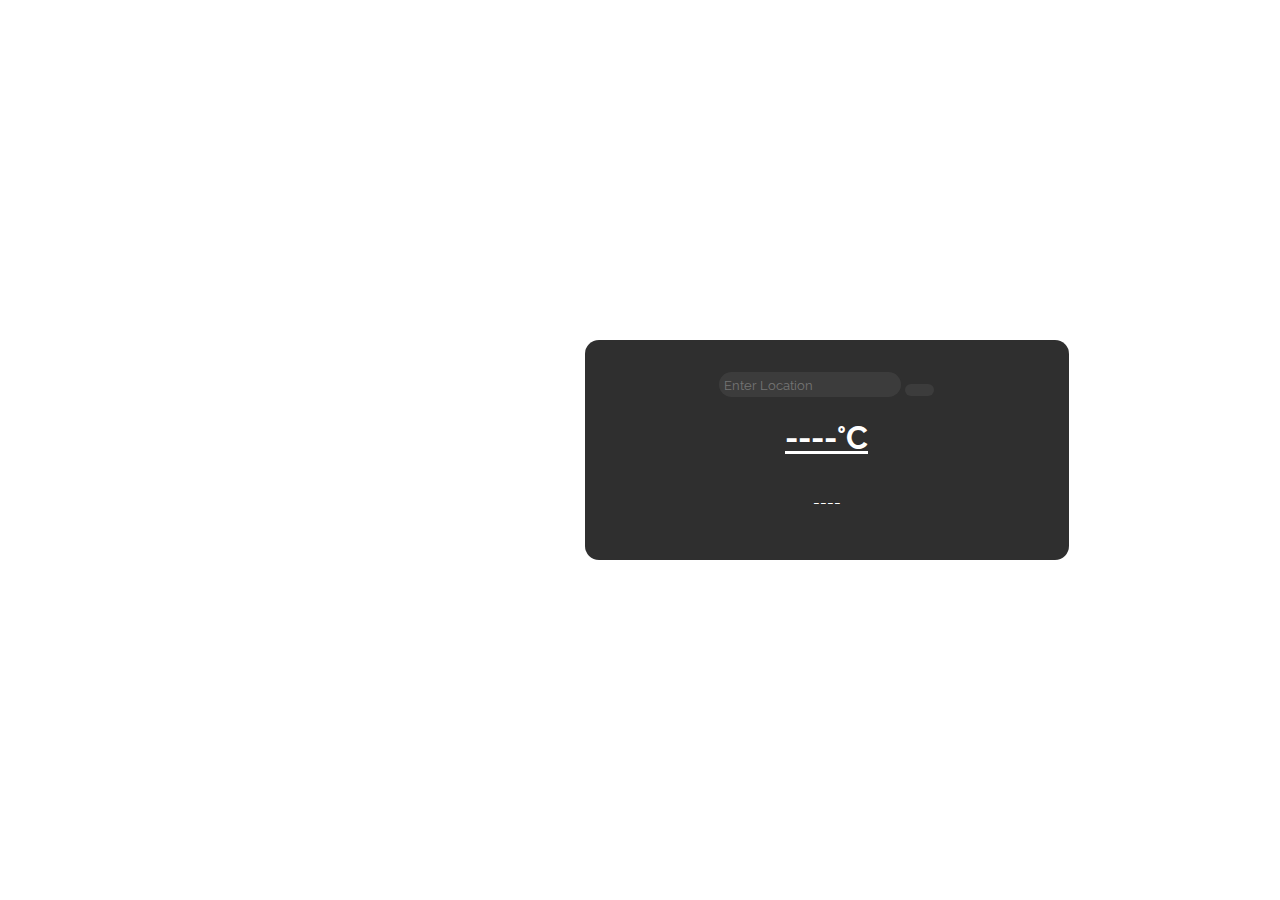
<file: index.html>
<html>
  <head>
    <!-- CSS link -->
    <link rel="stylesheet" href="style1.css" />

    <!-- Font awsome link -->
    <link
      rel="stylesheet"
      href="https://cdnjs.cloudflare.com/ajax/libs/font-awesome/5.15.2/css/all.min.css"
      integrity="sha512-HK5fgLBL+xu6dm/Ii3z4xhlSUyZgTT9tuc/hSrtw6uzJOvgRr2a9jyxxT1ely+B+xFAmJKVSTbpM/CuL7qxO8w=="
      crossorigin="anonymous"
    />

    <!-- Google fonts link -->
    <link rel="preconnect" href="https://fonts.gstatic.com" />
    <link
      href="https://fonts.googleapis.com/css2?family=Raleway:wght@300&display=swap"
      rel="stylesheet"
    />

    <title>Weather App</title>
    <style>
      h1{
        font-size: xx-large;
        text-align: left;
        color: white;
        text-decoration: underline;
        
      }
    </style>
  </head>

  <body>
    <h1> Find the weather anywhere</h1>
    <div class="container">
      <div class="input">
        <input type="text" class="inputValue" placeholder="Enter Location" />
        <button class="button"><i class="fas fa-search"></i></button>
      </div>

      <div class="displayWeather">
        <h1 class="temp">----°C</h1>
        <p class="para">----</p>
      </div>
    </div>

    <script src="script1.js"></script>
  </body>
</html>
</file>
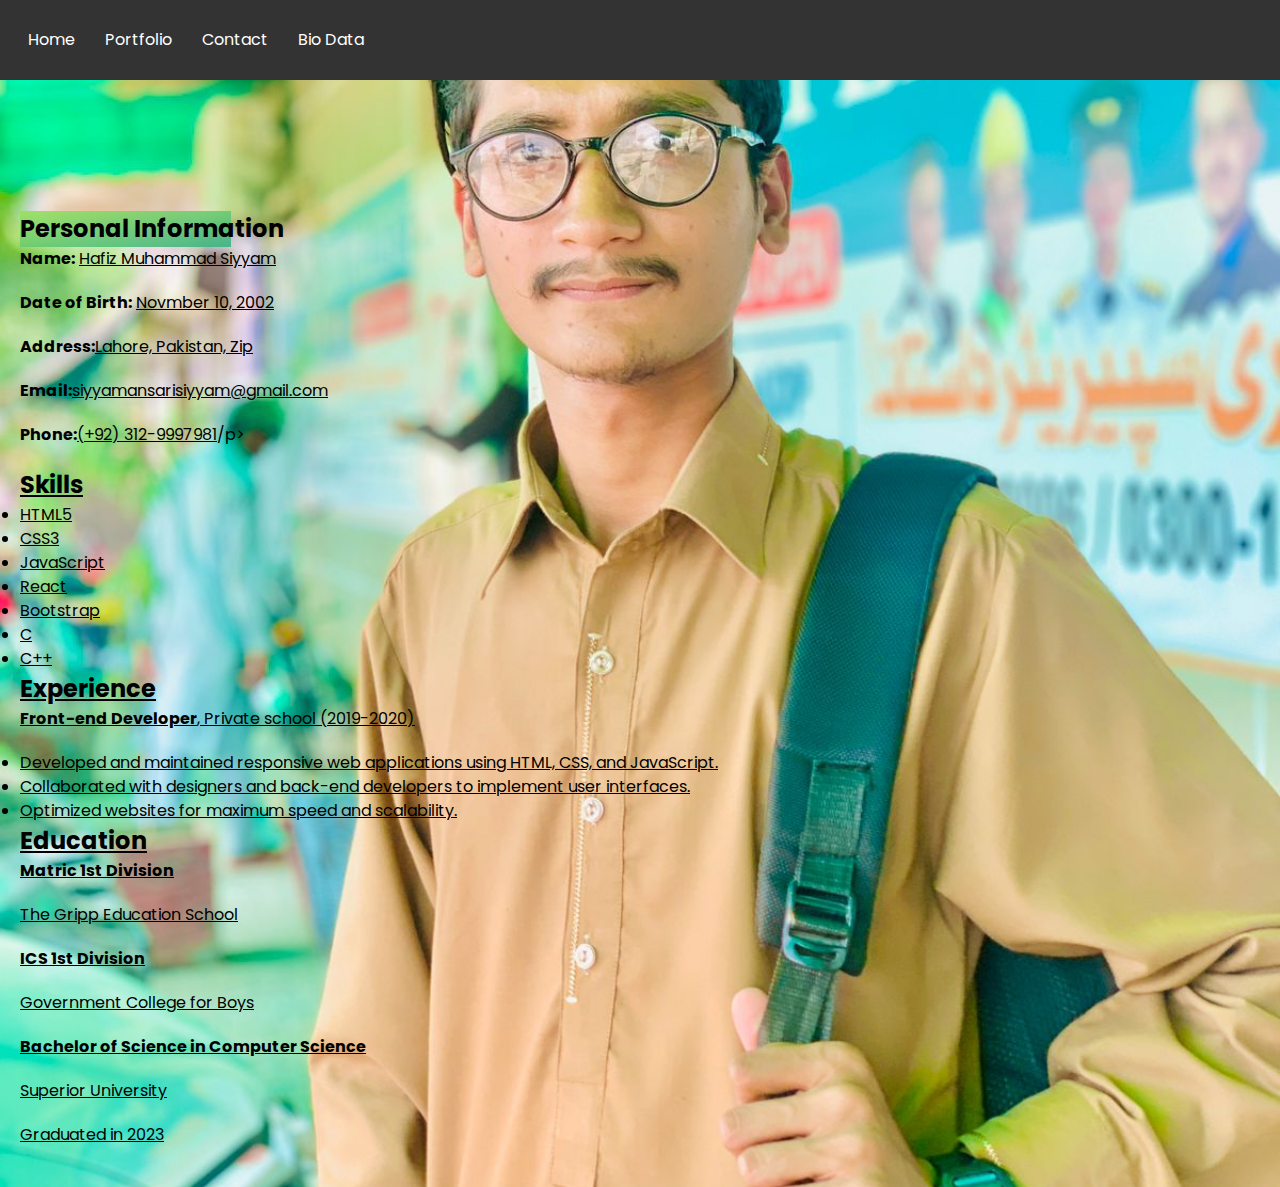
<file: biodata.html>
<!DOCTYPE html>
<html lang="en">
<head>
  <meta charset="UTF-8">
  <meta name="viewport" content="width=device-width, initial-scale=1.0">
  <link rel="stylesheet" href="styles.css">
  <link
      href="https://fonts.googleapis.com/css?family=Poppins:300,400,500,600&display=swap"
      rel="stylesheet"
    />
  <title>Bio Data | Front-end Developer</title>
  <style>
        p {
    margin-bottom: 20px;
  }
    body {
background-image: url('siyyam.jpg');
background-position: center;
background-size: cover;
background-repeat: no-repeat;
background-attachment: fixed;
    }
h1{
  text-align: left;
}

.skills{
  text-decoration: underline;
}
.education{
  text-decoration: underline;
}
.experience{
  text-decoration: underline;

}
</style>
</head>
  <header>
        <nav>
      <ul>
        <li><a href="Home.html">Home</a></li>
        <li><a href="portfolio.html">Portfolio</a></li>
        <li><a href="contact.html">Contact</a></li>
        <li><a href="biodata.html">Bio Data</a></li>
      </ul>
    </nav>
  </header>
<body>
  <main>
    <div class="autoWrite">
    <pre id="code">
      <code>
    <div class="bio-data">
      <div class="personal-info">
      </code>
    </pre>
    </div>
        <span class="highlight"><h2>Personal Information</h2></span>
        <p><strong>Name:</strong> <U>Hafiz Muhammad Siyyam</U></p>
        <p><strong>Date of Birth:</strong> <u>Novmber 10, 2002</u></p>
        <p><strong>Address:</strong><u>Lahore, Pakistan, Zip</u></p>
        <p><strong>Email:</strong><u>siyyamansarisiyyam@gmail.com</u></p>
        <p><strong>Phone:</strong><u>(+92) 312-9997981</u>/p>
      </div>
      <div class="skills">
        <h2>Skills</h2>
        <ul>
          <li>HTML5</li>
          <li>CSS3</li>
          <li>JavaScript</li>
          <li>React</li>
          <li>Bootstrap</li>
          <li>C</li>
          <li>C++</li>
        </ul>
      </div>
      <div class="experience">
        <h2>Experience</h2>
        <p><strong>Front-end Developer</strong>, Private school (2019-2020)</p>
        <ul>
          <li>Developed and maintained responsive web applications using HTML, CSS, and JavaScript.</li>
          <li>Collaborated with designers and back-end developers to implement user interfaces.</li>
          <li>Optimized websites for maximum speed and scalability.</li>
        </ul>
      </div>
      <div class="education">
        <h2>Education</h2>
        <p><strong>Matric 1st Division</strong></p>
        <p>The Gripp Education School</p>
        <p><strong>ICS 1st Division</strong></p>
        <p>Government College for Boys</p>
        <p><strong>Bachelor of Science in Computer Science</strong></p>
        <p>Superior University</p>
        <p>Graduated in 2023</p>
    </div>
  </div>
  </main>
</body>
</html>
</file>
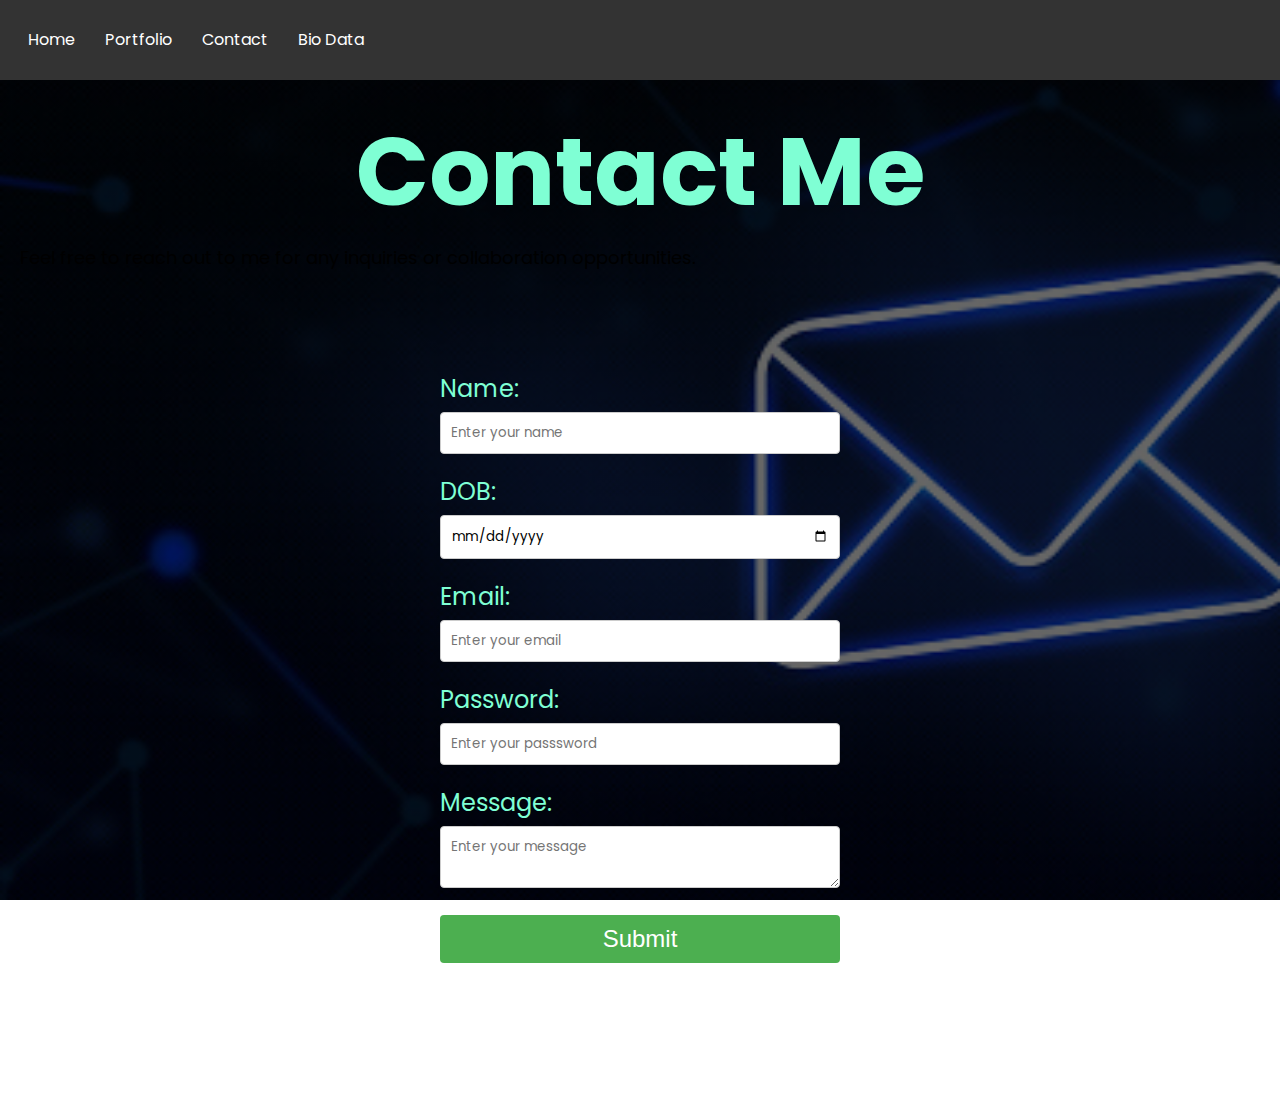
<file: contact.html>
<!DOCTYPE html>
<html lang="en">
<head>
  <meta charset="UTF-8">
  <meta name="viewport" content="width=device-width, initial-scale=1.0">
  <link rel="stylesheet" href="styles.css">
  <link
      href="https://fonts.googleapis.com/css?family=Poppins:300,400,500,600&display=swap"
      rel="stylesheet"
    />
  <title>Contact | Front-end Developer</title>
  <style>
     h1{
      color: aquamarine;
     }
body{
width: 100;
height: 100vh;
background: linear-gradient(rgba(0,0,0,0.6),rgba(0,0,0,0.6)),url("contact.jpg");
background-position: center;
background-size: cover;
background-repeat: no-repeat;
background-attachment: fixed;
}
p{
  font-size: large;
}
label{
  color: aquamarine;
  font-size: x-large;

}
button{
  font-size: x-large;
}
.o{
  text-align: center;
  color: white;
}
h1:hover{
  background-color: green;
}
  </style>
</head>
<body>
  <header>
    <nav>
      <ul>
        <li><a href="Home.html">Home</a></li>
        <li><a href="portfolio.html">Portfolio</a></li>
        <li><a href="contact.html">Contact</a></li>
        <li><a href="biodata.html">Bio Data</a></li>
      </ul>
    </nav>
  </header>
  <main>
     <h1>Contact Me</h1>
          <p>Feel free to reach out to me for any inquiries or collaboration opportunities.</p>
    <form>
      <div class="form-group">
        <label for="name">Name:</label>
        <input type="text" id="name" name="name" placeholder="Enter your name" required>
      </div>

      <div class="form-group">
        <label for="email">DOB:</label>
        <input type="date" id="dob" name="dob" placeholder="Enter your birth" required>
      </div>
    
      <div class="form-group">
        <label for="email">Email:</label>
        <input type="email" id="email" name="email" placeholder="Enter your email" required>
      </div>
     
      <div class="form-group">
        <label for="name">Password:</label>
        <input type="text" id="pasword" name="passsword" placeholder="Enter your passsword" required>
      </div>

      <div class="form-group">
        <label for="message">Message:</label>
        <textarea id="message" name="message" placeholder="Enter your message" required></textarea>
      </div>
    
      <button type="submit">Submit</button>
    </form>
    
      <section class="o">
        <p>&copy; 2023 Front-end Developer. All rights reserved.</p>
      </section>
  </main>
</body>
</html>
</file>
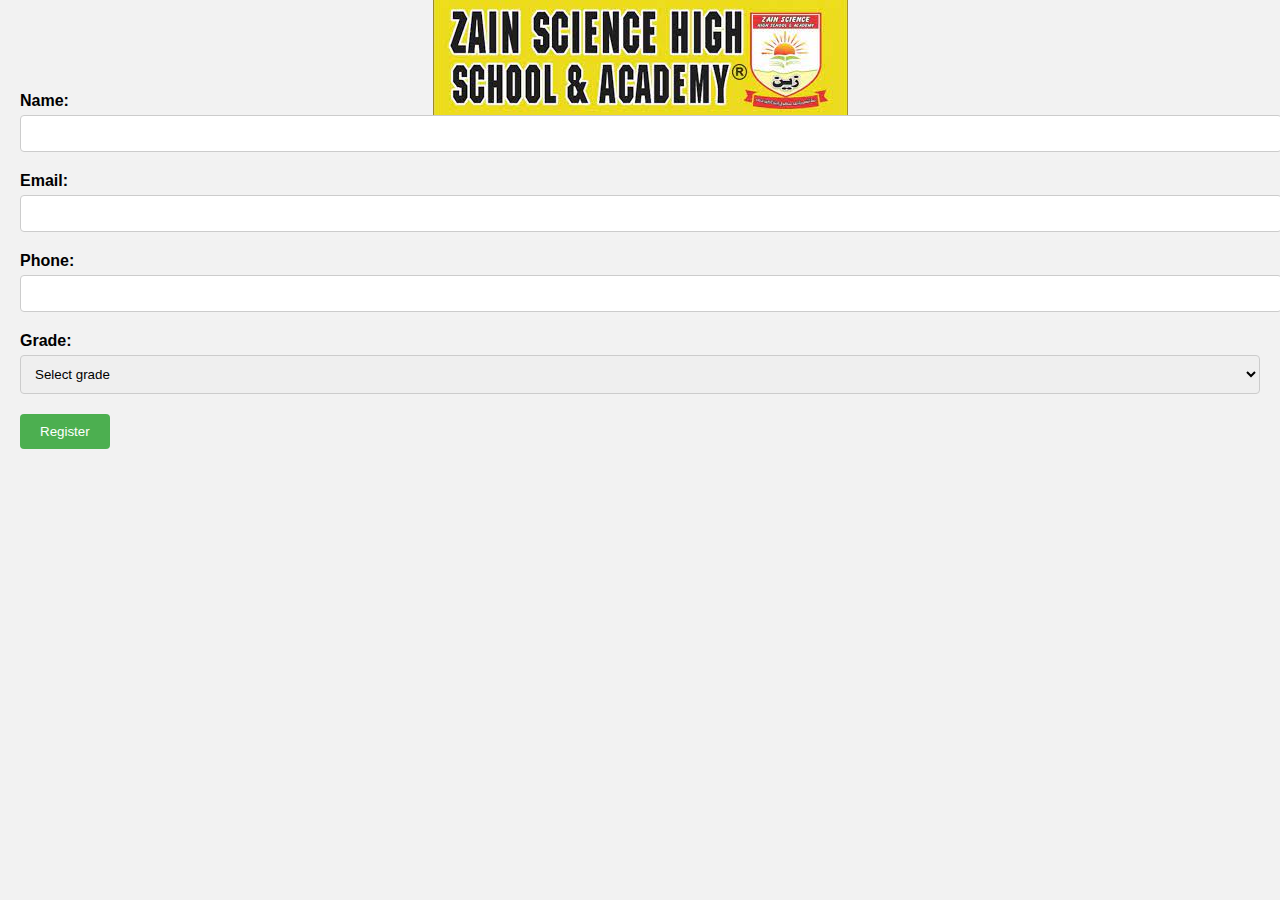
<file: form.html>
<!DOCTYPE html>
<html>
<head>
  <title>School Registration Form</title>
  <link rel="stylesheet" type="text/css" href="style.css">
  <script src="script.js"></script>
</head>
<style>
  body {
  background-image: url('zain school.jpg');
  background-repeat: no-repeat;
  background-attachment: fixed;
  background-position: center top;
}
</style>
<body>
  <br><br><br><br>
  <form id="registration-form" action="#" method="post">
    <div class="form-group">
      <label for="name">Name:</label>
      <input type="text" id="name" name="name" required>
    </div>
    <div class="form-group">
      <label for="email">Email:</label>
      <input type="email" id="email" name="email" required>
    </div>
    <div class="form-group">
      <label for="phone">Phone:</label>
      <input type="tel" id="phone" name="phone" required>
    </div>
    <div class="form-group">
      <label for="grade">Grade:</label>
      <select id="grade" name="grade" required>
        <option value="">Select grade</option>
        <option value="1">1st Grade</option>
        <option value="2">2nd Grade</option>
        <option value="3">3rd Grade</option>
      </select>
    </div>
    <div class="form-group">
      <input type="submit" value="Register">
    </div>
  </form>
</body>
</html>
</file>
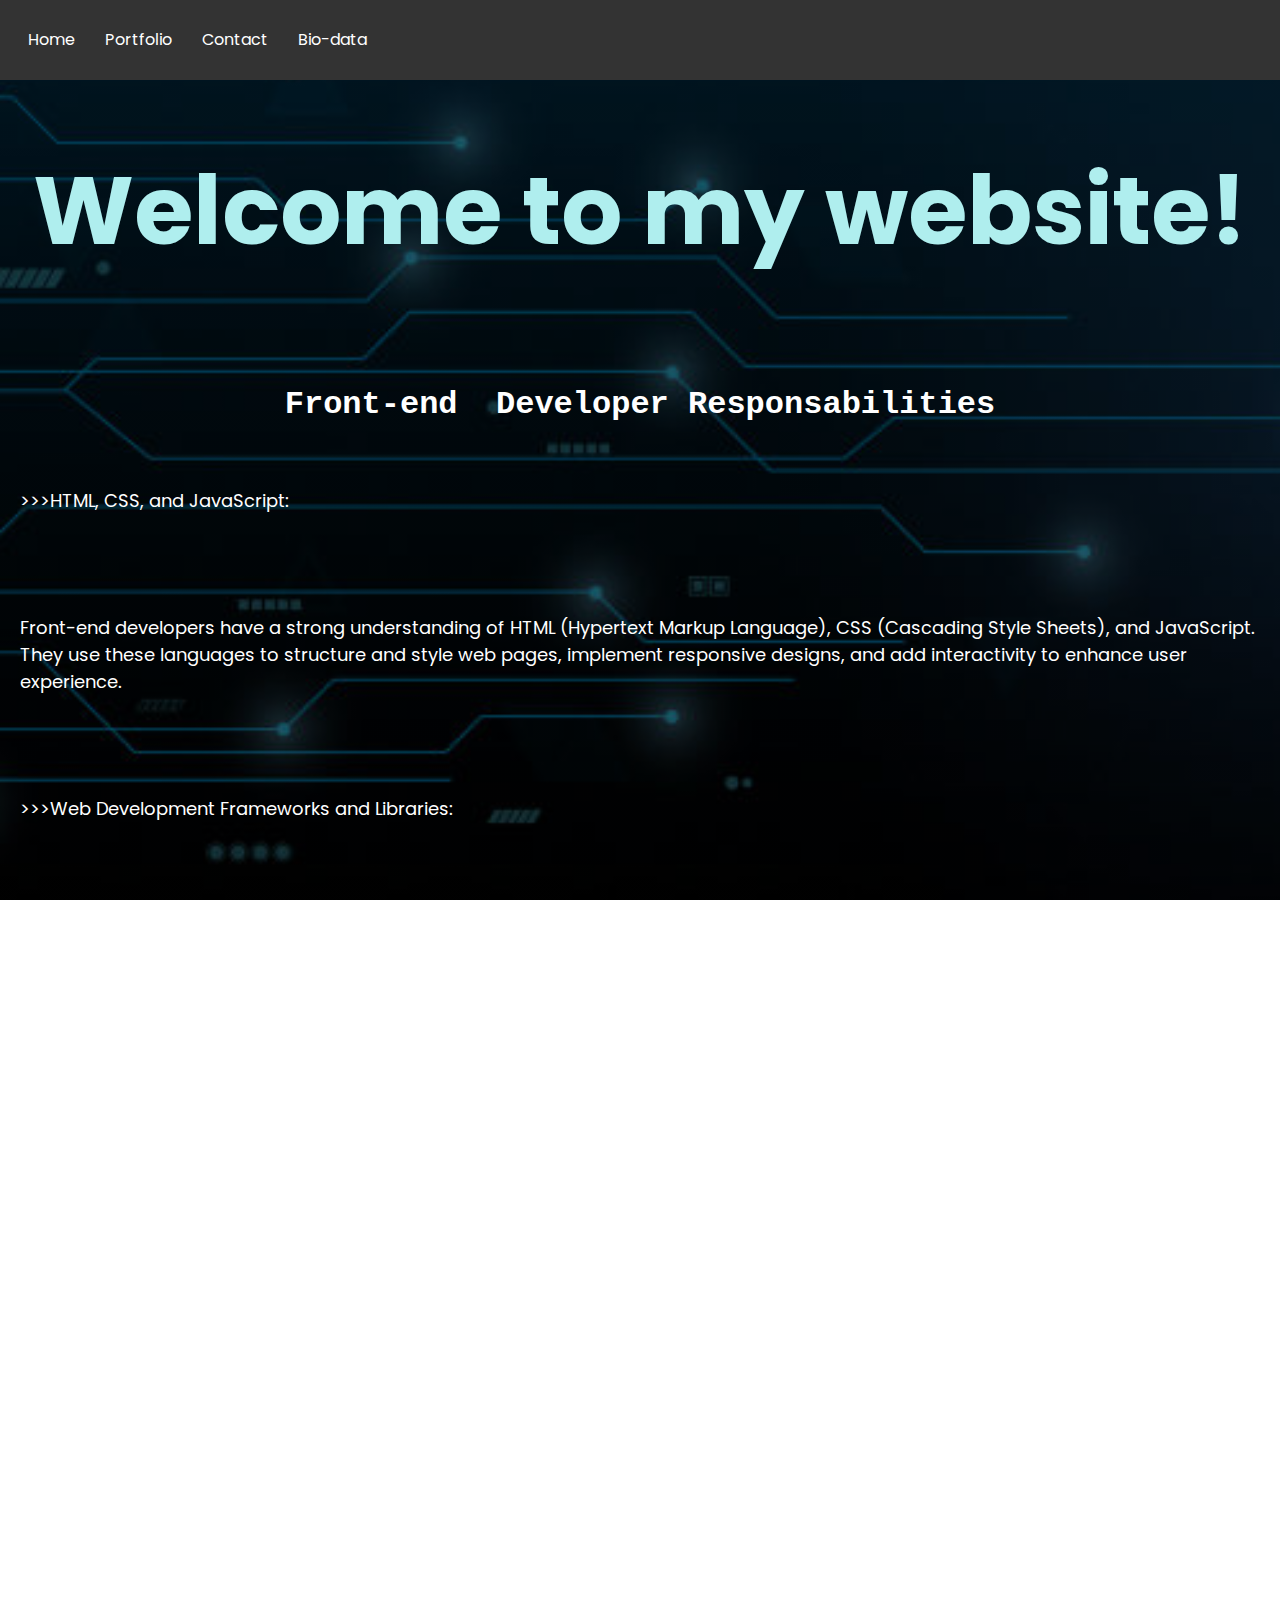
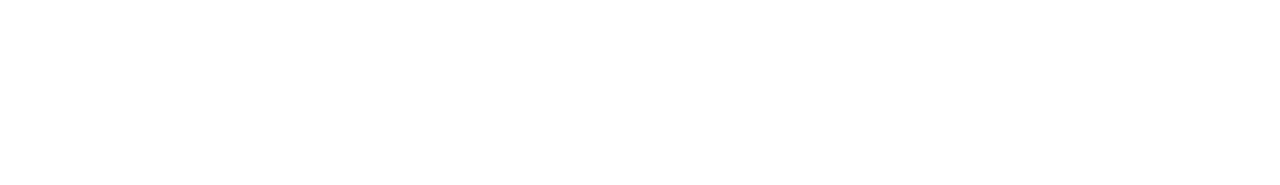
<file: Home.html>
<!DOCTYPE html>
<html lang="en">
<head>
  <meta charset="UTF-8">
  <meta name="viewport" content="width=device-width, initial-scale=1.0">
  <link rel="stylesheet" href="styles.css">
  <link
      href="https://fonts.googleapis.com/css?family=Poppins:300,400,500,600&display=swap"
      rel="stylesheet"
    />
  <title>Front-end Developer</title>
  <style>
    body{
width: 100;
height: 100vh;
background: linear-gradient(rgba(0,0,0,0.6),rgba(0,0,0,0.6)),url('home.jpg');
background-position: center;
background-size: cover;
background-repeat: no-repeat;
background-attachment: fixed;
    }
p{
  color: white;
  font-size: large;

}
h1{
  color: paleturquoise;
  text-align: center;
    font-size: 6rem;
}
h1:hover{
  background-color: green;
}
.a{
text-align: center;
}
h2{
  font-size: 2rem;
  color: #fff;
  text-align: center;
}
.auto-write {
  overflow: hidden;
}

#code {
  font-family: monospace;
  white-space: pre-wrap;
  margin: 0;
  animation: autoWrite 4s steps(4, end) infinite;
}

@keyframes autoWrite {
  0% {
    width: 0;
  }
  100% {
    width: 100%;
  }
}
  </style>
</head>
<body>
  <header>
    <nav>
      <ul>
        <li><a href="Home.html">Home</a></li>
        <li><a href="portfolio.html">Portfolio</a></li>
        <li><a href="contact.html">Contact</a></li>
        <li><a href="biodata.html">Bio-data</a></li>
      </ul>
    </nav>
  </header>
  <main>
    <div class="auto-write">
      <pre id="code">
        <code>
          <h1>Welcome to my website!</h1>
        </code>
      </pre>
    </div>
    <section class="d">
      <div class="auto-write">
        <pre id="code">
          <code>
            <h2>Front-end  Developer Responsabilities</h2>
          </code>
        </pre></div></section>
        <p> >>>HTML, CSS, and JavaScript: </p> </section>
          
        <section><p>Front-end developers have a strong understanding of HTML (Hypertext Markup Language), CSS (Cascading Style Sheets), and JavaScript. They use these languages to structure and style web pages, implement responsive designs, and add interactivity to enhance user experience.
        </p></section>  
    <section class="c">
        <p>
            >>>Web Development Frameworks and Libraries:
          </p>
            <section> <p>Front-end developers often work with popular frameworks and libraries such as React, Angular, or Vue.js. These tools provide a structured and efficient way to build complex web applications and maintain code scalability.
            </p></section> 
    <section class="b">
        <p>>>>Responsive Design:</p></section>
         <section><p>With the increasing use of mobile devices, front-end developers need to create websites and applications that are responsive and adaptable to different screen sizes. They utilize CSS media queries and flexible layouts to achieve responsiveness.
        </p></section>
        <section><p> Collaboration with Designers and Back-End Developers: </p></section>
          
        <section><p>  Front-end developers work closely with UI/UX designers to implement the visual aspects of a website or application. They collaborate with back-end developers to integrate front-end code with server-side technologies</p></section>
          
          <section class="a">
            <p>&copy; 2023 Front-end Developer. All rights reserved.</p>
          </section>
  </main>
</body>
</html>
</file>
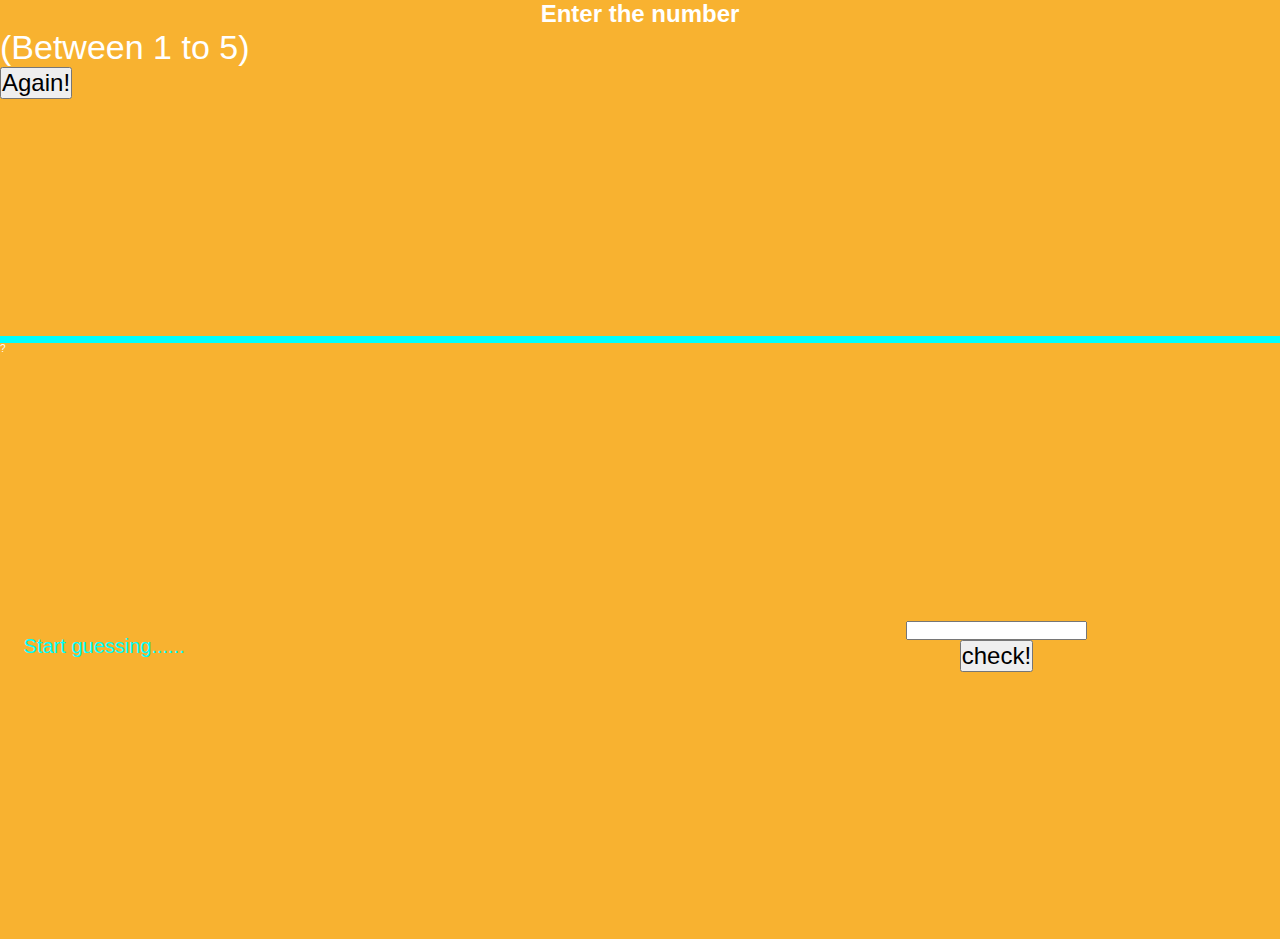
<file: index1.html>
<html>
    <head>
        <title>
             Guess color
        </title>
        <h1> Enter  the number  
        </h1>
        
    </head>
    <body>
        <link href="css.css" rel="stylesheet">
        <header>
     <p class="between">(Between 1 to 5)</p>
        <button class="btn again">
            Again!
        </button>
    </header>
        <div class="number">?</div>
        <main>
            <section class="right">
                <p class="message">Start guessing......</p>
            </section>
            <section class="left">
                <input type="number" class="guess"/>
                <button class="btn check">check!</button>
                </section>
            </main>
            <script src="js.js"></script>
    </body>
    </html>
</file>
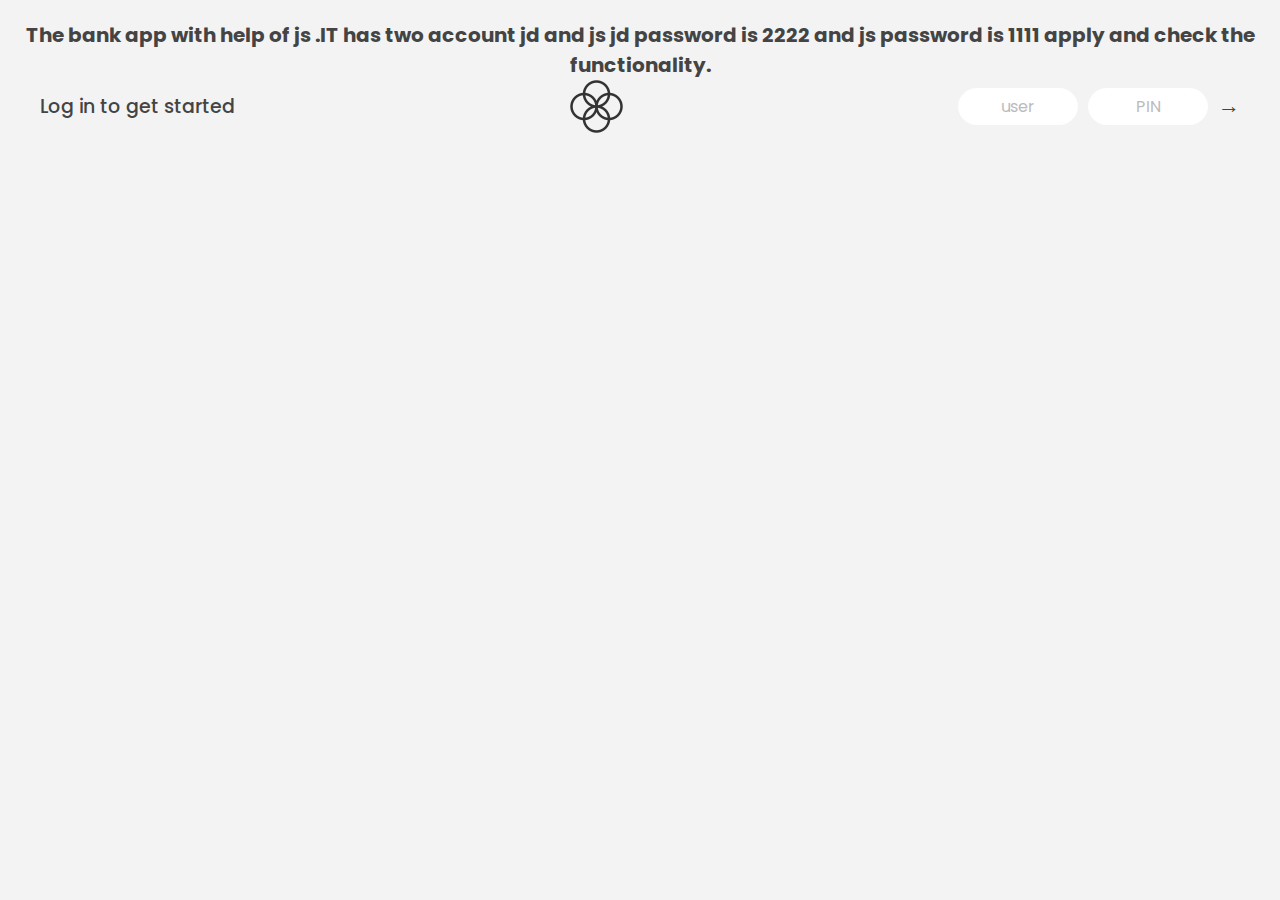
<file: index2.html>
<!DOCTYPE html>
<html lang="en">
  <head>
    <meta charset="UTF-8" />
    <meta name="viewport" content="width=device-width, initial-scale=1.0" />
    <meta http-equiv="X-UA-Compatible" content="ie=edge" />
    <link rel="shortcut icon" type="image/png" href="/icon.png" />

    <link
      href="https://fonts.googleapis.com/css?family=Poppins:400,500,600&display=swap"
      rel="stylesheet"
    />

    <link rel="stylesheet" href="style2.css" />
    <title>Bankist</title>
  </head>
  <body>
    <h1>
      The  bank app with help of js .IT has two account jd and js jd password is 2222 and js password is 1111 apply and check the functionality. 
    </h1>
    <!-- TOP NAVIGATION -->
    <nav>
      <p class="welcome">Log in to get started</p>
      <img src="logo.png" alt="Logo" class="logo" />
      <form class="login">
        <input
          type="text"
          placeholder="user"
          class="login__input login__input--user"
        />
        <!-- In practice, use type="password" -->
        <input
          type="text"
          placeholder="PIN"
          maxlength="4"
          class="login__input login__input--pin"
        />
        <button class="login__btn">&rarr;</button>
      </form>
    </nav>

    <main class="app">
      <!-- BALANCE -->
      <div class="balance">
        <div>
          <p class="balance__label">Current balance</p>
          <p class="balance__date">
            As of <span class="date">05/03/2037</span>
          </p>
        </div>
        <p class="balance__value">0000€</p>
      </div>

      <!-- MOVEMENTS -->
      <div class="movements">
        <div class="movements__row">
          <div class="movements__type movements__type--deposit">2 deposit</div>
          <div class="movements__date">3 days ago</div>
          <div class="movements__value">4 000€</div>
        </div>
        <div class="movements__row">
          <div class="movements__type movements__type--withdrawal">
            1 withdrawal
          </div>
          <div class="movements__date">24/01/2037</div>
          <div class="movements__value">-378€</div>
        </div>
      </div>

      <!-- SUMMARY -->
      <div class="summary">
        <p class="summary__label">In</p>
        <p class="summary__value summary__value--in">0000€</p>
        <p class="summary__label">Out</p>
        <p class="summary__value summary__value--out">0000€</p>
        <p class="summary__label">Interest</p>
        <p class="summary__value summary__value--interest">0000€</p>
        <button class="btn--sort">&downarrow; SORT</button>
      </div>

      <!-- OPERATION: TRANSFERS -->
      <div class="operation operation--transfer">
        <h2>Transfer money</h2>
        <form class="form form--transfer">
          <input type="text" class="form__input form__input--to" />
          <input type="number" class="form__input form__input--amount" />
          <button class="form__btn form__btn--transfer">&rarr;</button>
          <label class="form__label">Transfer to</label>
          <label class="form__label">Amount</label>
        </form>
      </div>

      <!-- OPERATION: LOAN -->
      <div class="operation operation--loan">
        <h2>Request loan</h2>
        <form class="form form--loan">
          <input type="number" class="form__input form__input--loan-amount" />
          <button class="form__btn form__btn--loan">&rarr;</button>
          <label class="form__label form__label--loan">Amount</label>
        </form>
      </div>

      <!-- OPERATION: CLOSE -->
      <div class="operation operation--close">
        <h2>Close account</h2>
        <form class="form form--close">
          <input type="text" class="form__input form__input--user" />
          <input
            type="password"
            maxlength="6"
            class="form__input form__input--pin"
          />
          <button class="form__btn form__btn--close">&rarr;</button>
          <label class="form__label">Confirm user</label>
          <label class="form__label">Confirm PIN</label>
        </form>
      </div>

      <!-- LOGOUT TIMER -->
      <p class="logout-timer">
        You will be logged out in <span class="timer">05:00</span>
      </p>
    </main>


    <script src="script2.js"></script>
  </body>
</html>
</file>
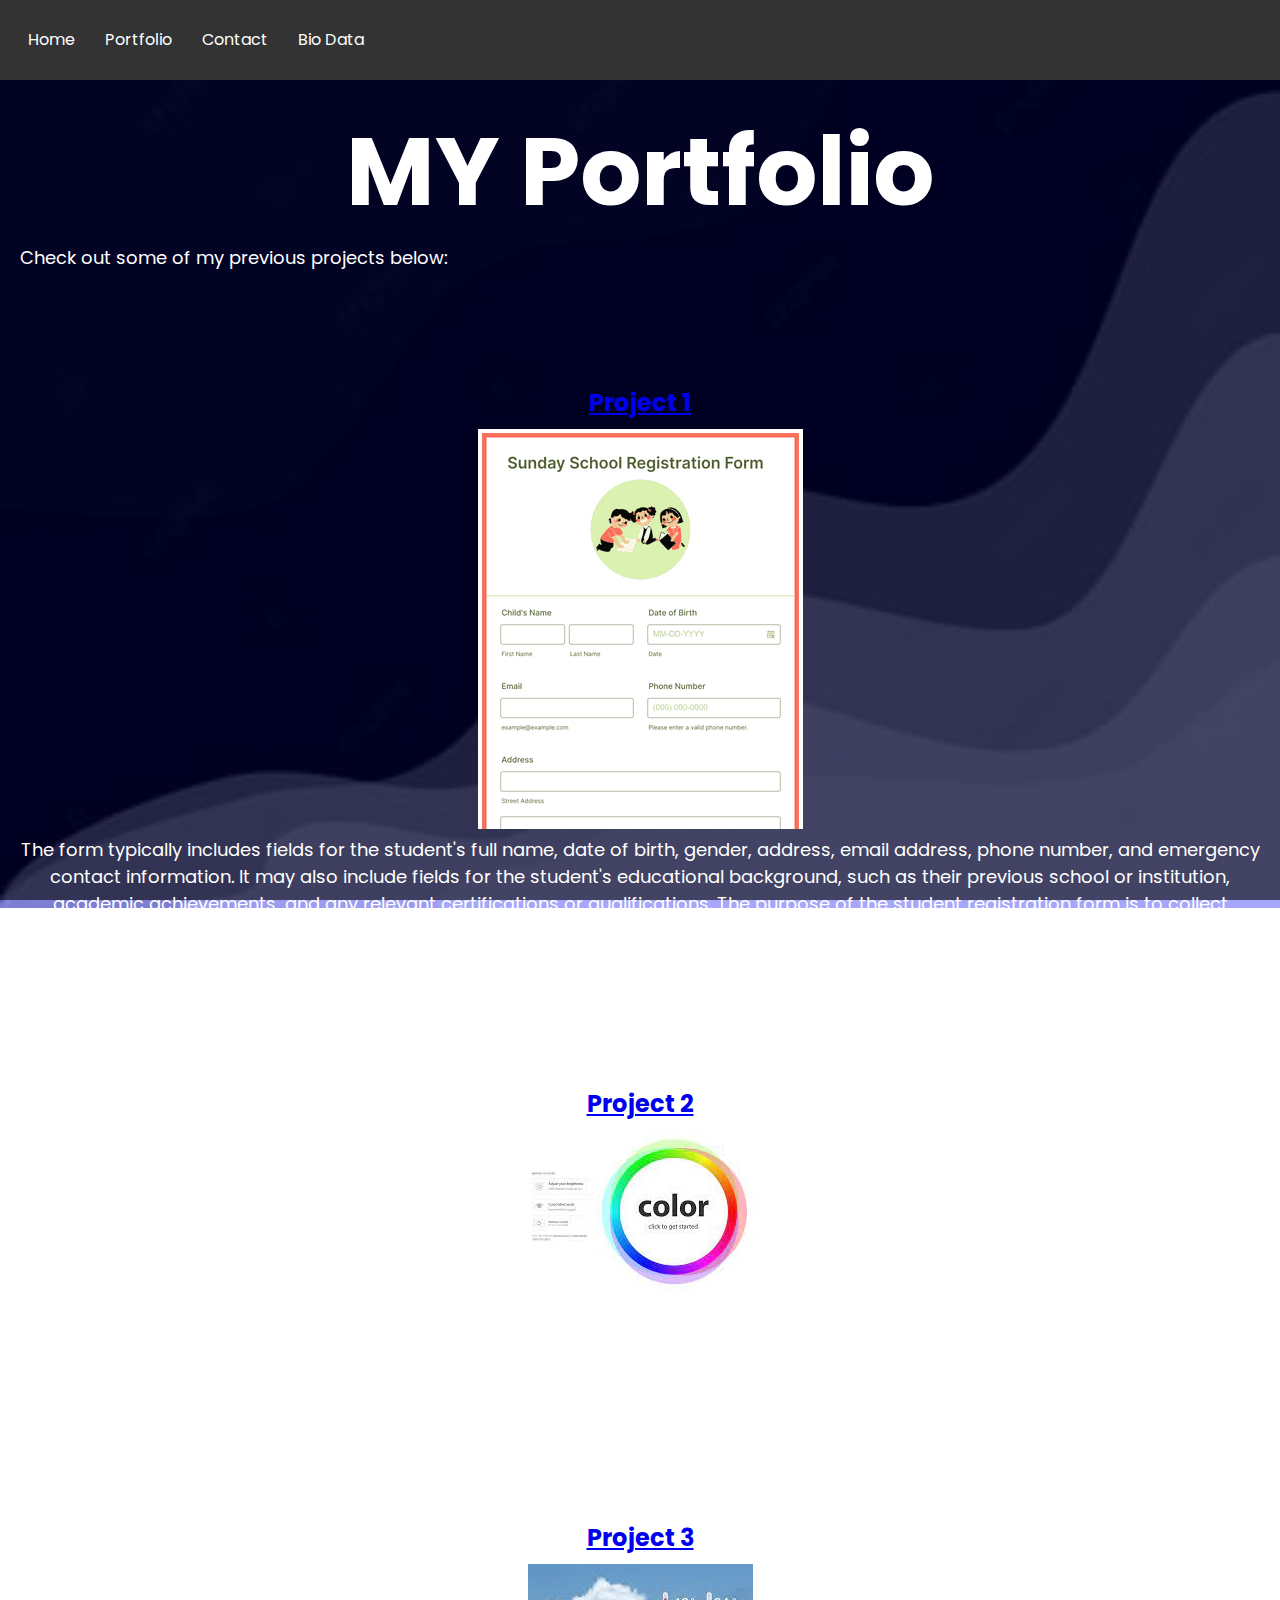
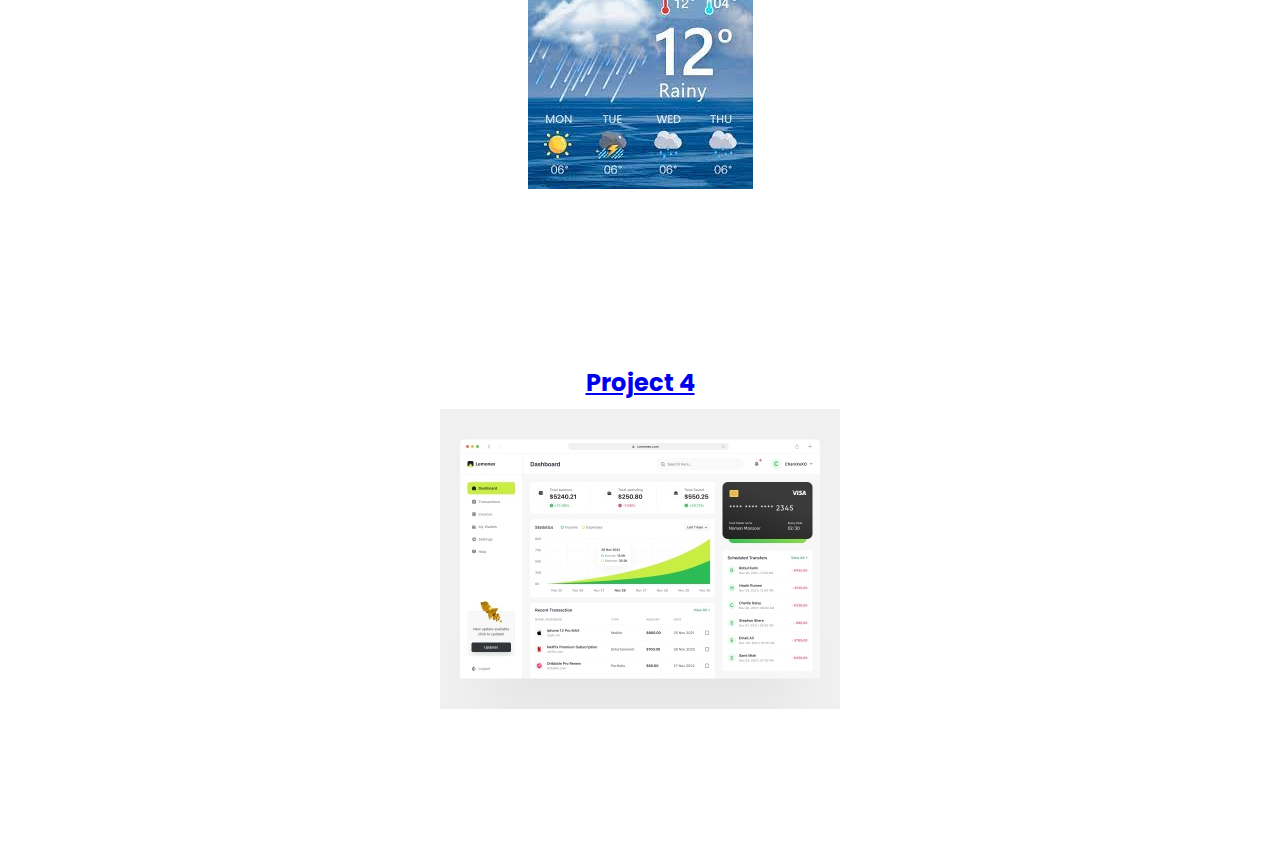
<file: portfolio.html>
<!DOCTYPE html>
<html lang="en">
<head>
  <meta charset="UTF-8">
  <meta name="viewport" content="width=device-width, initial-scale=1.0">
  <link rel="stylesheet" href="styles.css">
  <link
      href="https://fonts.googleapis.com/css?family=Poppins:300,400,500,600&display=swap"
      rel="stylesheet"
    />
  <title>Portfolio | Front-end Developer</title>
  <style>
    h1:hover{
      background-color: green;
      color: #fff;
    }
    h1{
      color: #fff;
    }
    body{
width: 100;
height: 100vh;
background: linear-gradient(rgba(0,0,0,0.6),rgba(0,0,0,0.6)),url("portfolio.jpg");
background-position: center;
background-size: cover;
background-repeat: no-repeat;
background-attachment: fixed;
}
p{
  color: #fff;
  font-size: large;
}
h2{
  color: #fff;
}
  </style>
</head>
<body>
  <header>
    <nav>
      <ul>
        <li><a href="Home.html">Home</a></li>
        <li><a href="portfolio.html">Portfolio</a></li>
        <li><a href="contact.html">Contact</a></li>
        <li><a href="biodata.html">Bio Data</a></li>
      </ul>
    </nav>
  </header>

  <main>
<h1>MY Portfolio</h1>
    <p>Check out some of my previous projects below:</p>
    <div class="project">
      <h2><a href="form.html">Project 1</a></h2>
      <img src="project1.jpg" alt="Project 1">
      <p>The form typically includes fields for the student's full name, date of birth, gender, address, email address, phone number, and emergency contact information. It may also include fields for the student's educational background, such as their previous school or institution, academic achievements, and any relevant certifications or qualifications.
        The purpose of the student registration form is to collect accurate and complete information from students in a standardized format, making it easier for educational institutions to process registrations and manage student records efficiently
      </p>
    </div>
    <div class="project">
      <h2><a href="index1.html">Project 2</a></h2>
      <img src="project2.jpg" alt="Project 2">
      <p>A small color game using HTML and the DOM can be an entertaining and educational way to test and improve a player's color recognition skills while demonstrating the power and flexibility of web technologies.
        A small color game built with HTML and the DOM (Document Object Model) is a simple interactive web game where the player is presented with colored squares or circles and needs to identify or select the correct color based on a given prompt or objective
      </p>
    </div>
    <div class="project">
      <h2><a href="index.html">Project 3</a></h2>
      <img src="weather.jpg" alt="Project 3">
      <p>Weather apps enable users to get instant alerts regarding weather conditions. Weather apps are the simplest method to know about the updates of the upcoming weather.</p>
    </div>
    <div class="project">
      <h2><a href="index2.html">Project 4</a></h2>
      <img src="bank.jpg" alt="Project 4">
      <p>
IT has two account jd and js jd password is 2222 and js password is 1111 apply and check the functionality.
      </p>
    </div>
  </main>
</body>
</html>
</file>
<file: style1.css>
body {
  display: flex;
  justify-content: center;
  align-items: center;
  height: 100vh;
  margin: 0;
  background-image: url("https://images.unsplash.com/photo-1550507894-975103845538?ixid=MXwxMjA3fDB8MHxwaG90by1wYWdlfHx8fGVufDB8fHw%3D&ixlib=rb-1.2.1&auto=format&fit=crop&w=750&q=80");
  background-repeat: no-repeat;
  background-size: cover;
}

.container {
  display: flex;
  justify-content: center;
  align-items: center;
  flex-direction: column;
  width: 100%;
  max-width: 420px;
  margin: 2rem;
  padding: 2rem;
  border-radius: 14px;
  background: rgb(234 234 234);
  background: #000000d0;
  color: white;
}

.input input {
  border: 0;
  padding: 0.3rem;
  border-radius: 18px;
  color: rgb(255 255 255);
  background-color: #7c7c7c2b;
  font-family: "Raleway", sans-serif;
}

button.button {
  border: 0;
  padding: 6px;
  width: 29px;
  border-radius: 20px;
  color: white;
  background: #7c7c7c2b;
  font-family: "Raleway", sans-serif;
  transition: (0.5s);
}

button.button:focus {
  outline: none;
}

button.button:hover {
  border: 1px solid rgb(122, 112, 112);
}

.displayWeather {
  display: flex;
  flex-direction: column;
  justify-content: center;
  align-items: center;
  font-family: "Raleway", sans-serif;
}
</file>
<file: style.css>
body {
    font-family: Arial, sans-serif;
    background-color: #f2f2f2;
    margin: 0;
    padding: 20px;
  }
  
  h1 {
    text-align: center;
  }
  
  .form-group {
    margin-bottom: 20px;
  }
  
  label {
    display: block;
    font-weight: bold;
    margin-bottom: 5px;
  }
  
  input[type="text"],
  input[type="email"],
  input[type="tel"],
  select {
    width: 100%;
    padding: 10px;
    border: 1px solid #ccc;
    border-radius: 4px;
  }
  
  input[type="submit"] {
    background-color: #4CAF50;
    color: white;
    padding: 10px 20px;
    border: none;
    border-radius: 4px;
    cursor: pointer;
  }
  
  input[type="submit"]:hover {
    background-color: #45a049;
  }
  
  .error {
    color: red;
    font-weight: bold;
    margin-top: 5px;
  }
</file>
<file: css.css>
*{
    margin: 0%;
    padding: 0%;
    box-sizing: inherit;
}
h1{
    text-align: center;
    font-size: x-large;
}
html{
    font-size: 62.5%;
    box-sizing: border-box;
}
body{
    font-family: 'Press Start 2P',
sans-serif;
 color:white;
background-color: rgb(248, 178, 48);
}
/* layout*/
header
{
    position: relative;
    height: 35vh;
    border-bottom: 7px solid aqua;
}
main{
    height: 65vh;
    color: aqua;
    display: flex;
    align-items:center;
    justify-content: space-around;
}
.left{
    width: 52rem;
    display: flex;
    flex-direction: column;
    align-items: center;
}

.right{
    width: 52%;
    font-size: 2rem;
}
.between{
    font-size: 3.4rem;
}
.again{
    font-size: x-large;
}
.check{
    font-size: x-large;
}
</file>
<file: style2.css>
/*
 * Use this CSS to learn some intersting techniques,
 * in case you're wondering how I built the UI.
 * Have fun! 😁
 */

* {
  margin: 0;
  padding: 0;
  box-sizing: inherit;
}

html {
  font-size: 62.5%;
  box-sizing: border-box;
}

h1{
  text-align: center;
}
body {
  font-family: 'Poppins', sans-serif;
  color: #444;
  background-color: #f3f3f3;
  height: 100vh;
  padding: 2rem;
}

nav {
  display: flex;
  justify-content: space-between;
  align-items: center;
  padding: 0 2rem;
}

.welcome {
  font-size: 1.9rem;
  font-weight: 500;
}

.logo {
  height: 5.25rem;
}

.login {
  display: flex;
}

.login__input {
  border: none;
  padding: 0.5rem 2rem;
  font-size: 1.6rem;
  font-family: inherit;
  text-align: center;
  width: 12rem;
  border-radius: 10rem;
  margin-right: 1rem;
  color: inherit;
  border: 1px solid #fff;
  transition: all 0.3s;
}

.login__input:focus {
  outline: none;
  border: 1px solid #ccc;
}

.login__input::placeholder {
  color: #bbb;
}

.login__btn {
  border: none;
  background: none;
  font-size: 2.2rem;
  color: inherit;
  cursor: pointer;
  transition: all 0.3s;
}

.login__btn:hover,
.login__btn:focus,
.btn--sort:hover,
.btn--sort:focus {
  outline: none;
  color: #777;
}

/* MAIN */
.app {
  position: relative;
  max-width: 100rem;
  margin: 4rem auto;
  display: grid;
  grid-template-columns: 4fr 3fr;
  grid-template-rows: auto repeat(3, 15rem) auto;
  gap: 2rem;

  /* NOTE This creates the fade in/out anumation */
  opacity: 0;
  transition: all 1s;
}

.balance {
  grid-column: 1 / span 2;
  display: flex;
  align-items: flex-end;
  justify-content: space-between;
  margin-bottom: 2rem;
}

.balance__label {
  font-size: 2.2rem;
  font-weight: 500;
  margin-bottom: -0.2rem;
}

.balance__date {
  font-size: 1.4rem;
  color: #888;
}

.balance__value {
  font-size: 4.5rem;
  font-weight: 400;
}

/* MOVEMENTS */
.movements {
  grid-row: 2 / span 3;
  background-color: #fff;
  border-radius: 1rem;
  overflow: scroll;
}

.movements__row {
  padding: 2.25rem 4rem;
  display: flex;
  align-items: center;
  border-bottom: 1px solid #eee;
}

.movements__type {
  font-size: 1.1rem;
  text-transform: uppercase;
  font-weight: 500;
  color: #fff;
  padding: 0.1rem 1rem;
  border-radius: 10rem;
  margin-right: 2rem;
}

.movements__date {
  font-size: 1.1rem;
  text-transform: uppercase;
  font-weight: 500;
  color: #666;
}

.movements__type--deposit {
  background-image: linear-gradient(to top left, #39b385, #9be15d);
}

.movements__type--withdrawal {
  background-image: linear-gradient(to top left, #e52a5a, #ff585f);
}

.movements__value {
  font-size: 1.7rem;
  margin-left: auto;
}

/* SUMMARY */
.summary {
  grid-row: 5 / 6;
  display: flex;
  align-items: baseline;
  padding: 0 0.3rem;
  margin-top: 1rem;
}

.summary__label {
  font-size: 1.2rem;
  font-weight: 500;
  text-transform: uppercase;
  margin-right: 0.8rem;
}

.summary__value {
  font-size: 2.2rem;
  margin-right: 2.5rem;
}

.summary__value--in,
.summary__value--interest {
  color: #66c873;
}

.summary__value--out {
  color: #f5465d;
}

.btn--sort {
  margin-left: auto;
  border: none;
  background: none;
  font-size: 1.3rem;
  font-weight: 500;
  cursor: pointer;
}

/* OPERATIONS */
.operation {
  border-radius: 1rem;
  padding: 3rem 4rem;
  color: #333;
}

.operation--transfer {
  background-image: linear-gradient(to top left, #ffb003, #ffcb03);
}

.operation--loan {
  background-image: linear-gradient(to top left, #39b385, #9be15d);
}

.operation--close {
  background-image: linear-gradient(to top left, #e52a5a, #ff585f);
}

h2 {
  margin-bottom: 1.5rem;
  font-size: 1.7rem;
  font-weight: 600;
  color: #333;
}

.form {
  display: grid;
  grid-template-columns: 2.5fr 2.5fr 1fr;
  grid-template-rows: auto auto;
  gap: 0.4rem 1rem;
}

/* Exceptions for interst */
.form.form--loan {
  grid-template-columns: 2.5fr 1fr 2.5fr;
}
.form__label--loan {
  grid-row: 2;
}
/* End exceptions */

.form__input {
  width: 100%;
  border: none;
  background-color: rgba(255, 255, 255, 0.4);
  font-family: inherit;
  font-size: 1.5rem;
  text-align: center;
  color: #333;
  padding: 0.3rem 1rem;
  border-radius: 0.7rem;
  transition: all 0.3s;
}

.form__input:focus {
  outline: none;
  background-color: rgba(255, 255, 255, 0.6);
}

.form__label {
  font-size: 1.3rem;
  text-align: center;
}

.form__btn {
  border: none;
  border-radius: 0.7rem;
  font-size: 1.8rem;
  background-color: #fff;
  cursor: pointer;
  transition: all 0.3s;
}

.form__btn:focus {
  outline: none;
  background-color: rgba(255, 255, 255, 0.8);
}

.logout-timer {
  padding: 0 0.3rem;
  margin-top: 1.9rem;
  text-align: right;
  font-size: 1.25rem;
}

.timer {
  font-weight: 600;
}
</file>
<file: styles.css>
/* Reset some default styles */
:root {
  --color-primary: #5ec576;
  --color-secondary: #ffcb03;
  --color-tertiary: #ff585f;
  --color-primary-darker: #4bbb7d;
  --color-secondary-darker: #ffbb00;
  --color-tertiary-darker: #fd424b;
  --color-primary-opacity: #5ec5763a;
  --color-secondary-opacity: #ffcd0331;
  --color-tertiary-opacity: #ff58602d;
  --gradient-primary: linear-gradient(to top left, #39b385, #9be15d);
  --gradient-secondary: linear-gradient(to top left, #ffb003, #ffcb03);
}

* {
    margin: 0;
    padding: 0;
    box-sizing: border-box;
  }
  
  body {
    font-family: 'Poppins', sans-serif;
    line-height: 1.5;
  }
  
  header {
    background-color: #333;
    color: #fff;
    padding: 20px;
    font-family: 'Poppins', sans-serif;

  }
  h1{
    text-align: center;
    font-family: 'Poppins', sans-serif;
    font-size: 6rem;
  }
  nav ul {
    list-style-type: none;
    margin: 0;
    padding: 0;
    border-radius: 20rem;
    font-family: 'Poppins', sans-serif;
  }
  
  nav ul li {
    display: inline-block;
    margin-right: 10px;
    border-radius: 20rem;
    font-family: 'Poppins', sans-serif;
  }
  
  nav ul li a {
    color: #fff;
    text-decoration: none;
    border-radius: 50rem;
    font-family: 'Poppins', sans-serif;
  }
  
  main {
    padding: 20px;
  }
  footer {
    margin-top: 70%;
    background-color: #333;
    color: #fff;
    padding: 10px;
    text-align: center;
  }
  /* Reset some default styles */
* {
    margin: 0;
    padding: 0;
    box-sizing: border-box;
  }
  
  body {
    font-family: 'Poppins', sans-serif;
    line-height: 1.5;
  }
  
  header {
    font-family: 'Poppins', sans-serif;
    background-color: #333;
    color: #fff;
    padding: 20px;
  }
  
  nav ul {
    font-family: 'Poppins', sans-serif;
    list-style-type: none;
    margin: 0;
    padding: 0;
  }

  .highlight{
    font-family: 'Poppins', sans-serif;
    position: relative;
  }

  .highlight::after {
    display: block;
    content: '';
    position: absolute;
    bottom: 0;
    left: 0;
    height: 100%;
    width: 17%;
    z-index: -1;
    opacity: 0.9;
    transform: scale(1,07, 1.05) skewX(-15deg);
    background-image: var(--gradient-primary);
  }
  
  nav ul li {
    display: inline-block;
    margin-right: 10px;
  }
  
  nav ul li a {
    color: #fff;
    text-decoration: none;
  }
  
  main {
    padding: 20px;
  }
  
  footer {
    background-color: #fff;
    color: #333;
    padding: 10px;
    text-align: center;
    margin: 10px;
  }
  
  .bio-data {
    display: grid;
    grid-template-columns: 1fr 1fr;
    gap: 20px;
    font-family: 'Poppins', sans-serif;
  }
  
  .bio-data h2 {
    margin-bottom: 10px;
    font-family: 'Poppins', sans-serif;
  }
  
  .bio-data .personal-info p {
    margin-bottom: 10px;
    font-family: 'Poppins', sans-serif;
  }
  
  .bio-data ul {
    list-style-type: disc;
    padding-left: 20px;
    font-family: 'Poppins', sans-serif;
  }
  
  .bio-data .experience ul,
  .bio-data .education p {
    margin-bottom: 10px;
    font-family: 'Poppins', sans-serif;
  }
  
  p {
    margin-bottom: 100px;
    font-family: 'Poppins', sans-serif;
  }
  

button {
  background-color: transparent;
  border: 3px solid #00d7c3;
  border-radius: 50px;
  -webkit-transition: all .15s ease-in-out;
  transition: all .15s ease-in-out;
  color: #00d7c3;
}
button:hover {
  box-shadow: 0 0 10px 0 #00d7c3 inset, 0 0 20px 2px #00d7c3;
  border: 3px solid #00d7c3;
}
a{
  display: block;
  padding: 8px;
  font-family: 'Poppins', sans-serif;
}
li a:hover{
  background-color: green;
}
form {
  max-width: 400px;
  margin: 0 auto;
}

.form-group {
  margin-bottom: 20px;
}

label {
  display: block;
  margin-bottom: 5px;
}

input,
textarea {
  width: 100%;
  padding: 10px;
  border: 1px solid #ccc;
  border-radius: 4px;
  font-family: 'Poppins', sans-serif;
}

button {
  display: block;
  width: 100%;
  padding: 10px;
  background-color: #4CAF50;
  color: #fff;
  border: none;
  border-radius: 4px;
  cursor: pointer;
}

button:hover {
  background-color: #45a049;
}

@media (max-width: 600px) {
  form {
    max-width: 100%;
    padding: 20px;
  }
}
.project{
  text-align: center;
  justify-content: center;
  padding-top: 0.4rem;
  font-family: 'Poppins', sans-serif;
}
</file>
